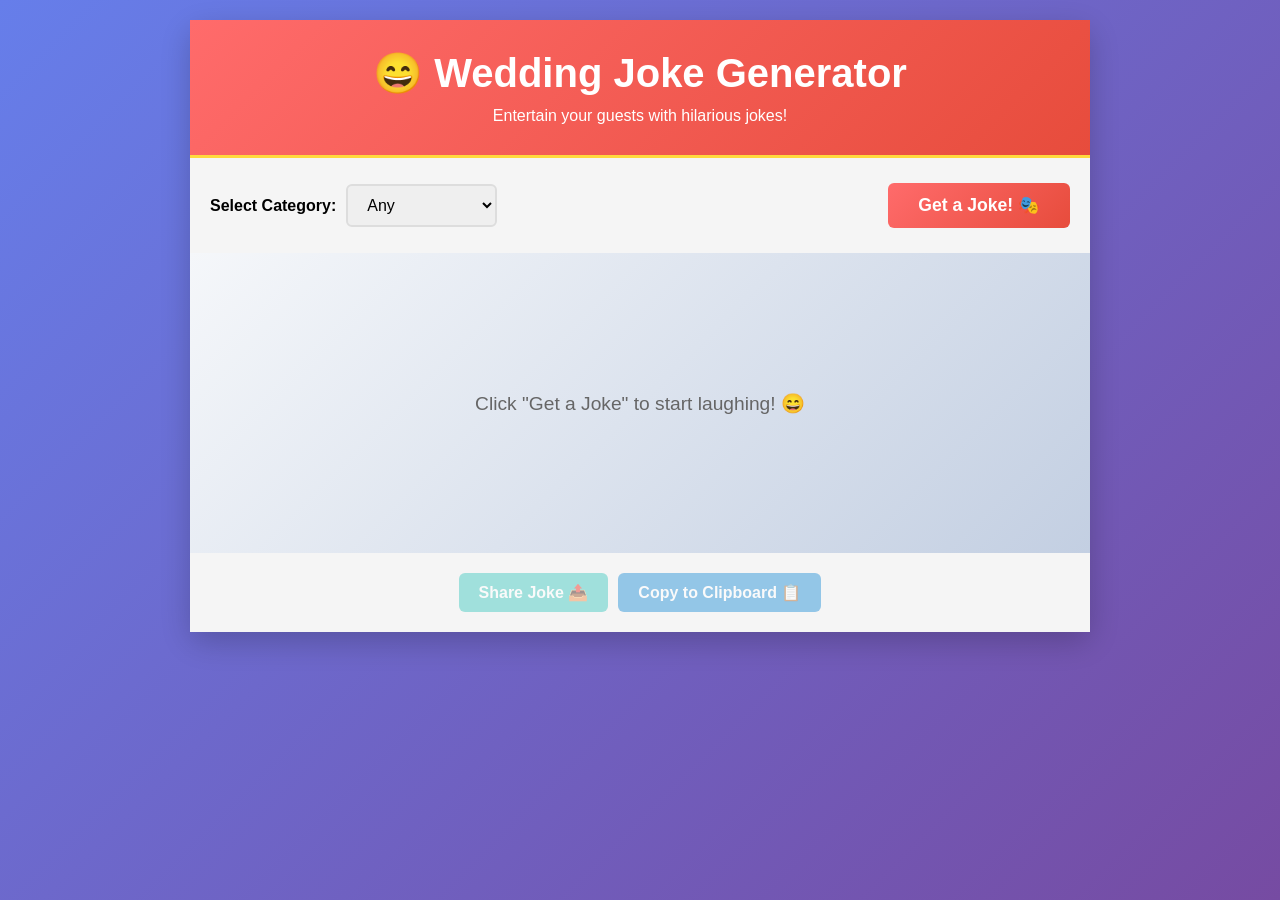
<file: joke-generator/index.html>
<!DOCTYPE html>
<html lang="en">
<head>
    <meta charset="UTF-8">
    <meta name="viewport" content="width=device-width, initial-scale=1.0">
    <title>Hindu Wedding - Joke Generator</title>
    <link rel="stylesheet" href="styles.css">
</head>
<body>
    <div class="container">
        <header>
            <h1>😄 Wedding Joke Generator</h1>
            <p>Entertain your guests with hilarious jokes!</p>
        </header>

        <div class="controls-section">
            <div class="control-group">
                <label for="categorySelect">Select Category:</label>
                <select id="categorySelect" class="category-select">
                    <option value="Any">Any</option>
                    <option value="General">General</option>
                    <option value="Programming">Programming</option>
                    <option value="Knock-Knock">Knock-Knock</option>
                </select>
            </div>
            <button id="getJokeBtn" class="get-joke-btn">Get a Joke! 🎭</button>
        </div>

        <div id="jokeContainer" class="joke-container">
            <div class="joke-placeholder">Click "Get a Joke" to start laughing! 😄</div>
        </div>

        <div class="action-buttons">
            <button id="shareBtn" class="share-btn" disabled>Share Joke 📤</button>
            <button id="copyBtn" class="copy-btn" disabled>Copy to Clipboard 📋</button>
        </div>
    </div>

    <script src="script.js"></script>
</body>
</html>
</file>
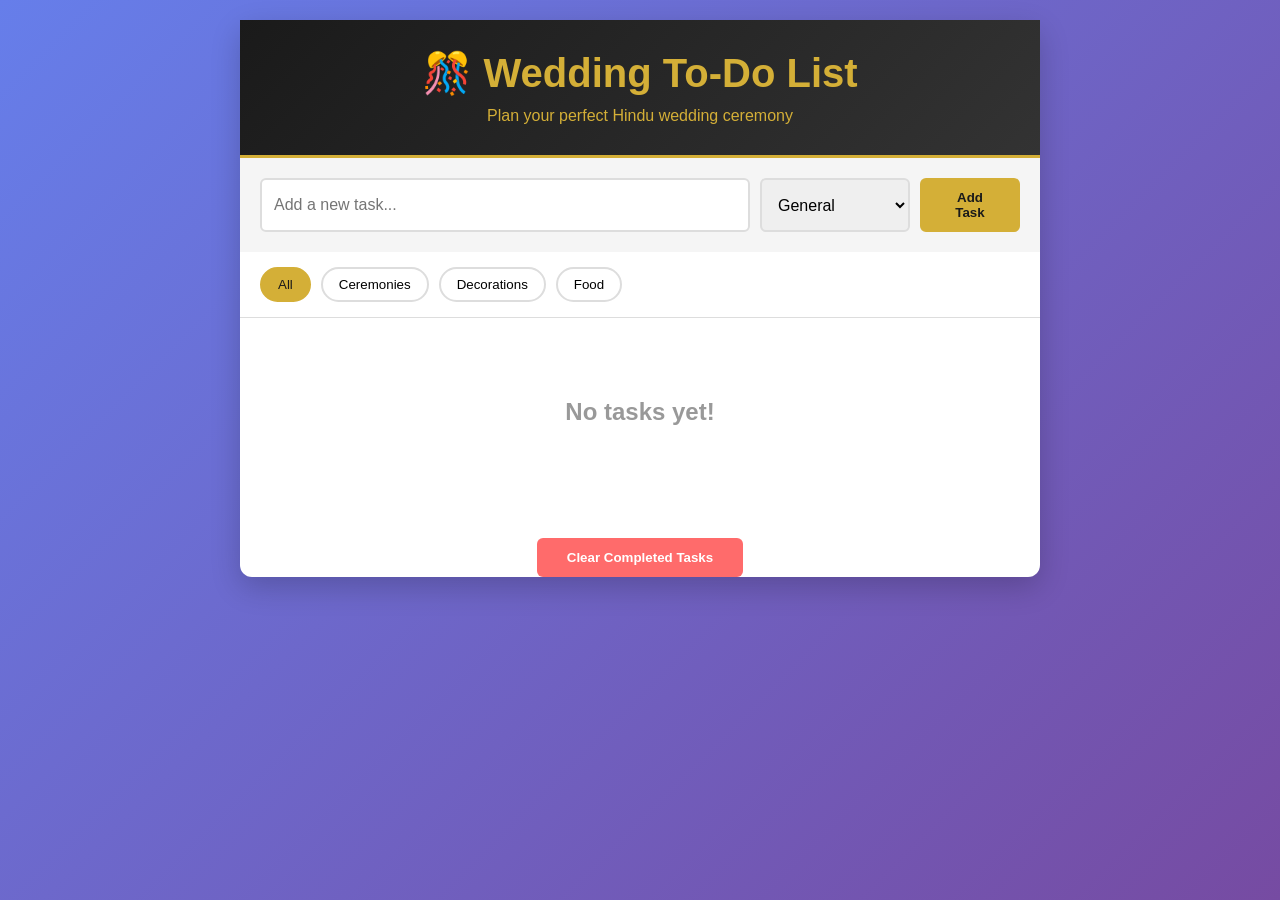
<file: todo-app/index.html>
<!DOCTYPE html>
<html lang="en">
<head>
    <meta charset="UTF-8">
    <meta name="viewport" content="width=device-width, initial-scale=1.0">
    <title>Hindu Wedding - To-Do List</title>
    <link rel="stylesheet" href="styles.css">
</head>
<body>
    <div class="container">
        <header>
            <h1>🎊 Wedding To-Do List</h1>
            <p>Plan your perfect Hindu wedding ceremony</p>
        </header>

        <div class="input-section">
            <div class="input-group">
                <input type="text" id="taskInput" placeholder="Add a new task..." class="task-input">
                <select id="categorySelect" class="category-select">
                    <option value="general">General</option>
                    <option value="ceremonies">Ceremonies</option>
                    <option value="decorations">Decorations</option>
                    <option value="food">Food</option>
                </select>
                <button id="addBtn" class="add-btn">Add Task</button>
            </div>
        </div>

        <div class="filter-section">
            <button class="filter-btn active" data-filter="all">All</button>
            <button class="filter-btn" data-filter="ceremonies">Ceremonies</button>
            <button class="filter-btn" data-filter="decorations">Decorations</button>
            <button class="filter-btn" data-filter="food">Food</button>
        </div>

        <div id="taskList" class="task-list"></div>
        <button id="clearBtn" class="clear-btn">Clear Completed Tasks</button>
    </div>

    <script src="script.js"></script>
</body>
</html>
</file>
<file: joke-generator/styles.css>
:root {
    --primary-color: #ff6b6b;
    --secondary-color: #4ecdc4;
    --dark-color: #1a1a1a;
    --light-color: #f5f5f5;
    --accent-color: #ffd93d;
}

* {
    margin: 0;
    padding: 0;
    box-sizing: border-box;
}

body {
    font-family: 'Segoe UI', Tahoma, Geneva, Verdana, sans-serif;
    background: linear-gradient(135deg, #667eea 0%, #764ba2 100%);
    min-height: 100vh;
    padding: 20px;
}

.container {
    max-width: 900px;
    margin: 0 auto;
    background: white;
    border-radius: 12px;
    box-shadow: 0 10px 30px rgba(0, 0, 0, 0.2);
}

header {
    background: linear-gradient(135deg, var(--primary-color), #e74c3c);
    color: white;
    padding: 30px 20px;
    text-align: center;
    border-bottom: 3px solid var(--accent-color);
}

header h1 {
    font-size: 2.5em;
    margin-bottom: 10px;
}

.controls-section {
    display: flex;
    gap: 15px;
    padding: 25px 20px;
    background: var(--light-color);
    align-items: center;
}

.control-group {
    display: flex;
    gap: 10px;
    align-items: center;
}

.control-group label {
    font-weight: bold;
}

.category-select {
    padding: 10px 15px;
    border: 2px solid #ddd;
    border-radius: 6px;
    font-size: 1em;
    cursor: pointer;
}

.get-joke-btn {
    background: linear-gradient(135deg, var(--primary-color), #e74c3c);
    color: white;
    border: none;
    padding: 12px 30px;
    border-radius: 6px;
    font-weight: bold;
    font-size: 1.1em;
    cursor: pointer;
    transition: all 0.3s ease;
    margin-left: auto;
}

.get-joke-btn:hover:not(:disabled) {
    transform: translateY(-2px);
    box-shadow: 0 6px 12px rgba(255, 107, 107, 0.4);
}

.get-joke-btn:disabled {
    opacity: 0.6;
    cursor: not-allowed;
}

.joke-container {
    padding: 40px 20px;
    min-height: 300px;
    display: flex;
    align-items: center;
    justify-content: center;
    background: linear-gradient(135deg, #f5f7fa 0%, #c3cfe2 100%);
}

.joke-placeholder {
    text-align: center;
    color: #666;
    font-size: 1.2em;
}

.joke-content {
    background: white;
    padding: 30px;
    border-radius: 10px;
    box-shadow: 0 4px 6px rgba(0, 0, 0, 0.1);
    animation: slideIn 0.5s ease;
}

@keyframes slideIn {
    from {
        opacity: 0;
        transform: translateY(20px);
    }
    to {
        opacity: 1;
        transform: translateY(0);
    }
}

.joke-type {
    display: inline-block;
    background: var(--accent-color);
    color: var(--dark-color);
    padding: 5px 15px;
    border-radius: 20px;
    font-size: 0.9em;
    font-weight: bold;
    margin-bottom: 15px;
}

.joke-text {
    font-size: 1.3em;
    line-height: 1.8;
    color: var(--dark-color);
    margin-bottom: 10px;
}

.joke-answer {
    font-size: 1.2em;
    color: var(--primary-color);
    margin-top: 20px;
    padding-top: 20px;
    border-top: 2px solid #ddd;
    font-weight: bold;
    font-style: italic;
}

.action-buttons {
    display: flex;
    gap: 10px;
    padding: 20px;
    background: var(--light-color);
    flex-wrap: wrap;
    justify-content: center;
}

.share-btn,
.copy-btn {
    padding: 10px 20px;
    border: none;
    border-radius: 6px;
    cursor: pointer;
    font-weight: bold;
    transition: all 0.3s ease;
    font-size: 1em;
}

.share-btn {
    background: var(--secondary-color);
    color: white;
}

.share-btn:hover:not(:disabled) {
    background: #45b8ad;
    transform: translateY(-2px);
}

.copy-btn {
    background: #3498db;
    color: white;
}

.copy-btn:hover:not(:disabled) {
    background: #2980b9;
    transform: translateY(-2px);
}

.share-btn:disabled,
.copy-btn:disabled {
    opacity: 0.5;
    cursor: not-allowed;
}

.loading {
    text-align: center;
    color: var(--primary-color);
    font-size: 1.2em;
}

.error {
    background: #ffebee;
    color: #c62828;
    padding: 15px;
    border-radius: 6px;
    margin: 20px;
}

@media (max-width: 768px) {
    .controls-section {
        flex-direction: column;
    }
    
    .get-joke-btn {
        margin-left: 0;
        width: 100%;
    }
    
    .action-buttons {
        flex-direction: column;
    }
    
    .action-buttons button {
        width: 100%;
    }
}
</file>
<file: todo-app/styles.css>
:root {
    --primary-color: #d4af37;
    --secondary-color: #ff6b6b;
    --dark-color: #1a1a1a;
    --light-color: #f5f5f5;
}

* {
    margin: 0;
    padding: 0;
    box-sizing: border-box;
}

body {
    font-family: 'Segoe UI', Tahoma, Geneva, Verdana, sans-serif;
    background: linear-gradient(135deg, #667eea 0%, #764ba2 100%);
    min-height: 100vh;
    padding: 20px;
}

.container {
    max-width: 800px;
    margin: 0 auto;
    background: white;
    border-radius: 12px;
    box-shadow: 0 10px 30px rgba(0, 0, 0, 0.2);
}

header {
    background: linear-gradient(135deg, var(--dark-color), #333);
    color: var(--primary-color);
    padding: 30px 20px;
    text-align: center;
    border-bottom: 3px solid var(--primary-color);
}

header h1 {
    font-size: 2.5em;
    margin-bottom: 10px;
}

.input-section {
    padding: 20px;
    background: var(--light-color);
}

.input-group {
    display: grid;
    grid-template-columns: 1fr 150px 100px;
    gap: 10px;
}

.task-input,
.category-select {
    padding: 12px;
    border: 2px solid #ddd;
    border-radius: 6px;
    font-size: 1em;
}

.task-input:focus,
.category-select:focus {
    outline: none;
    border-color: var(--primary-color);
}

.add-btn {
    background: var(--primary-color);
    color: var(--dark-color);
    border: none;
    padding: 12px 24px;
    border-radius: 6px;
    font-weight: bold;
    cursor: pointer;
    transition: all 0.3s ease;
}

.add-btn:hover {
    transform: translateY(-2px);
    box-shadow: 0 6px 12px rgba(212, 175, 55, 0.4);
}

.filter-section {
    display: flex;
    gap: 10px;
    padding: 15px 20px;
    background: white;
    flex-wrap: wrap;
    border-bottom: 1px solid #ddd;
}

.filter-btn {
    padding: 8px 16px;
    border: 2px solid #ddd;
    background: white;
    border-radius: 20px;
    cursor: pointer;
    transition: all 0.3s ease;
}

.filter-btn.active {
    background: var(--primary-color);
    color: var(--dark-color);
    border-color: var(--primary-color);
}

.task-list {
    padding: 20px;
    min-height: 200px;
}

.task-item {
    display: flex;
    align-items: center;
    gap: 15px;
    padding: 15px;
    background: white;
    border: 2px solid #ddd;
    border-radius: 8px;
    margin-bottom: 12px;
    transition: all 0.3s ease;
}

.task-item:hover {
    box-shadow: 0 4px 6px rgba(0, 0, 0, 0.1);
    border-color: var(--primary-color);
}

.task-item.completed {
    opacity: 0.7;
    background: #f5f5f5;
}

.task-item.completed .task-text {
    text-decoration: line-through;
    color: #999;
}

.task-checkbox {
    width: 24px;
    height: 24px;
    cursor: pointer;
}

.task-content {
    flex: 1;
}

.task-text {
    font-weight: 500;
    color: var(--dark-color);
    margin-bottom: 5px;
}

.task-category {
    display: inline-block;
    background: var(--primary-color);
    color: var(--dark-color);
    padding: 3px 10px;
    border-radius: 12px;
    font-weight: bold;
    font-size: 0.8em;
}

.task-actions {
    display: flex;
    gap: 8px;
}

.delete-btn {
    background: var(--secondary-color);
    color: white;
    border: none;
    padding: 8px 12px;
    border-radius: 6px;
    cursor: pointer;
    font-weight: bold;
}

.delete-btn:hover {
    background: #e85555;
}

.empty-state {
    text-align: center;
    padding: 60px 20px;
    color: #999;
}

.clear-btn {
    display: block;
    margin: 20px auto;
    padding: 12px 30px;
    background: var(--secondary-color);
    color: white;
    border: none;
    border-radius: 6px;
    cursor: pointer;
    font-weight: bold;
}

.clear-btn:hover {
    background: #e85555;
}
</file>
